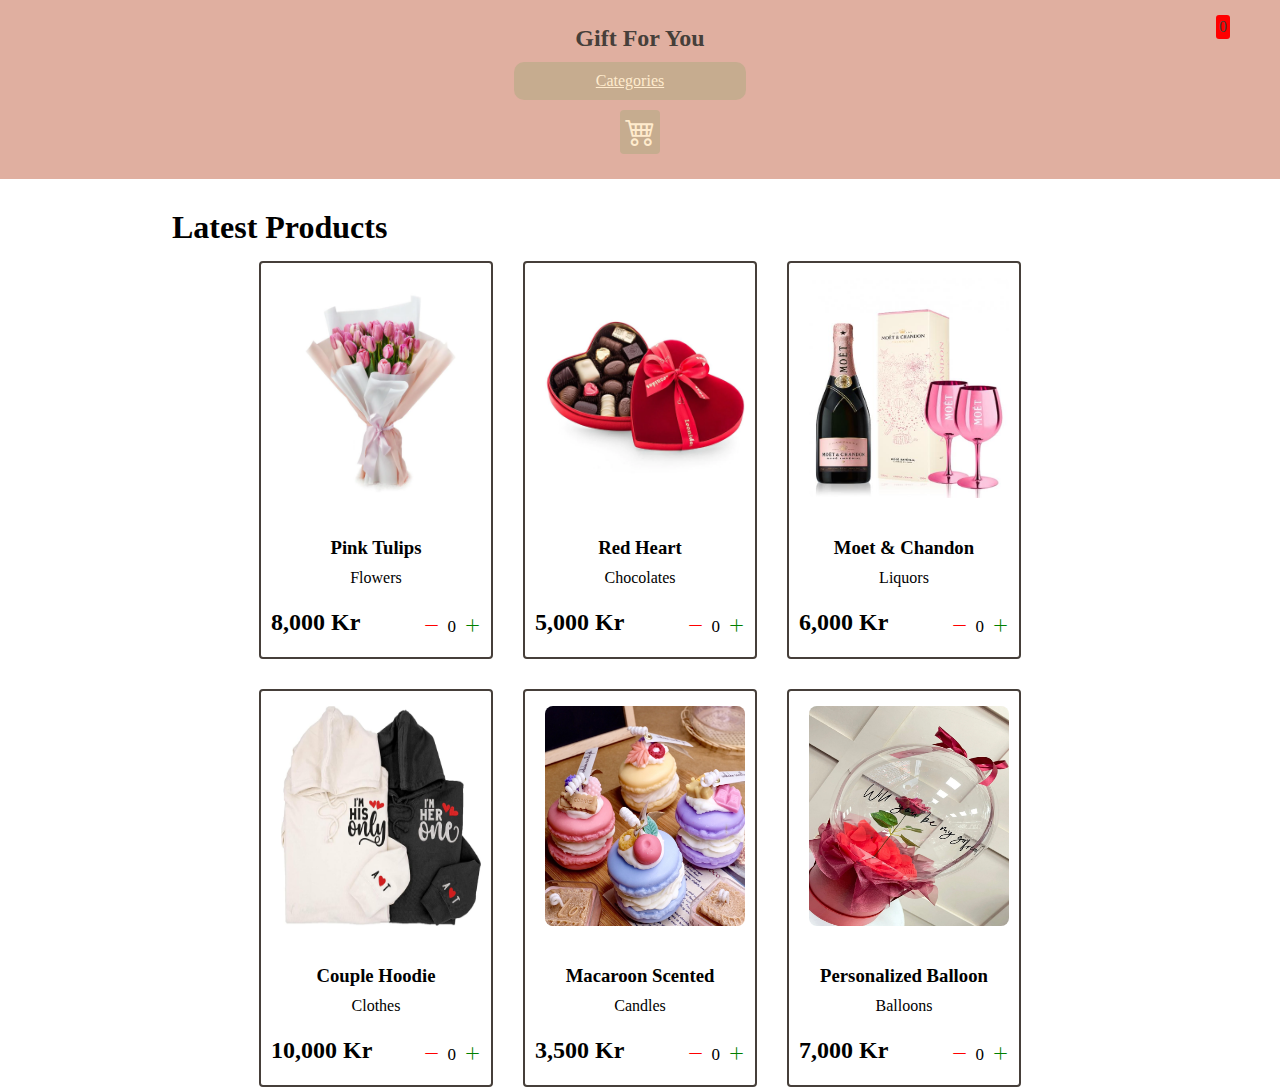
<file: index.html>
<!DOCTYPE html>
<html lang="en">
<head>
    <meta charset="UTF-8">
    <meta name="viewport" content="width=device-width, initial-scale=1.0">
    <title>Gift For You</title>
    <link rel="stylesheet" href="styles.css">
    <link rel="stylesheet" href="https://cdn.jsdelivr.net/npm/bootstrap-icons@1.11.1/font/bootstrap-icons.css">
</head>

<body>
 <!--Homepage Navbar-->
 <div class="navbar">
    <h2>Gift For You</h2>
    <a href="categoryList.html" class="button-link">Categories</a>
    <div class="cart">
        <i class="bi bi-cart4"></i>
        <div class="cartAmount">0</div>
    </div>
</div>


      

<!--Homepage 6 Products-->  
<div class="main-header">
<h1>Latest Products</h1>
</div>


<!-- Clickable image -->

<!--1-->
<div class="shop" id="shop">
    <div class="item">
        <div class="image-container" id="image1" onclick="navigateTo('flowers.html')">
            <img width="200" src="pic.img/Flowers.img/Pink Tulips.webp" alt="Image 1">
          </div>

        <div class="details">
            <h3>Pink Tulips</h3>
            <p>Flowers</p>
            <div class="price-quantity">
                <h2>8,000 Kr</h2>
                <div class="button">
                    <i class="bi bi-dash-lg"></i>
                     <div id=${id} class="quantity">0</div>
                    <i class="bi bi-plus-lg"></i>
                </div>
            </div>
        </div>

<!--2-->
    </div>
    <div class="item">
   <div class="image-container" id="image2" onclick="navigateTo('chocolates.html')">
            <img width="200" src="pic.img/Homepage/Red Heart.webp" alt="Image 2">
          </div>
        <div class="details">
            <h3>Red Heart</h3>
            <p>Chocolates</p>
            <div class="price-quantity">
                <h2>5,000 Kr</h2>
                <div class="button">
                    <i class="bi bi-dash-lg"></i>
                     <div class="quantity">0</div>
                    <i class="bi bi-plus-lg"></i>
                </div>
            </div>
        </div>
    </div>
<!--3-->
    <div class="item">
        <div class="image-container" id="image3" onclick="navigateTo('Liquors.html')">
            <img width="150" src="pic.img/Homepage/Chandon.jpg" alt="Image 3">
          </div>
        <div class="details">
            <h3>Moet & Chandon</h3>
            <p>Liquors</p>
            <div class="price-quantity">
                <h2>6,000 Kr</h2>
                <div class="button">
                    <i class="bi bi-dash-lg"></i>
                     <div class="quantity">0</div>
                    <i class="bi bi-plus-lg"></i>
                </div>
            </div>
        </div>
    </div>
    <!--4-->
    <div class="item">
        <div class="image-container" id="image4" onclick="navigateTo('clothing.html')">
            <img width="200" src="pic.img/Homepage/Couple Shirt.jpg" alt="Image 4">
          </div>
        <div class="details">
            <h3>Couple Hoodie</h3>
            <p>Clothes</p>
            <div class="price-quantity">
                <h2>10,000 Kr</h2>
                <div class="button">
                    <i class="bi bi-dash-lg"></i>
                     <div class="quantity">0</div>
                    <i class="bi bi-plus-lg"></i>
                </div>
            </div>
        </div></div>
        <!--5-->
    <div class="item">
        <div class="image-container" id="image5" onclick="navigateTo('candles.html')">
            <img width="200" src="pic.img/Homepage/Macaron candles.jfif" alt="Image 5">
          </div>
        <div class="details">
            <h3>Macaroon Scented</h3>
            <p>Candles</p>
            <div class="price-quantity">
                <h2>3,500 Kr</h2>
                <div class="button">
                    <i class="bi bi-dash-lg"></i>
                     <div class="quantity">0</div>
                    <i class="bi bi-plus-lg"></i>
                </div>
            </div>
        </div>
    </div>
    <!--6-->
    <div class="item">
        <div class="image-container" id="image6" onclick="navigateTo('balloon.html')">
            <img width="150" src="pic.img/Homepage/Personalized Balloon.webp" alt="Image 6">
          </div>
        <div class="details">
            <h3>Personalized Balloon</h3>
            <p>Balloons</p>
            <div class="price-quantity">
                <h2>7,000 Kr</h2>
                <div class="button">
                    <i class="bi bi-dash-lg"></i>
                     <div class="quantity">0</div>
                    <i class="bi bi-plus-lg"></i>
                </div>
            </div>
        </div>
    </div>
</div>
   


</body>
<script src="main.js"></script>

</html>
</file>
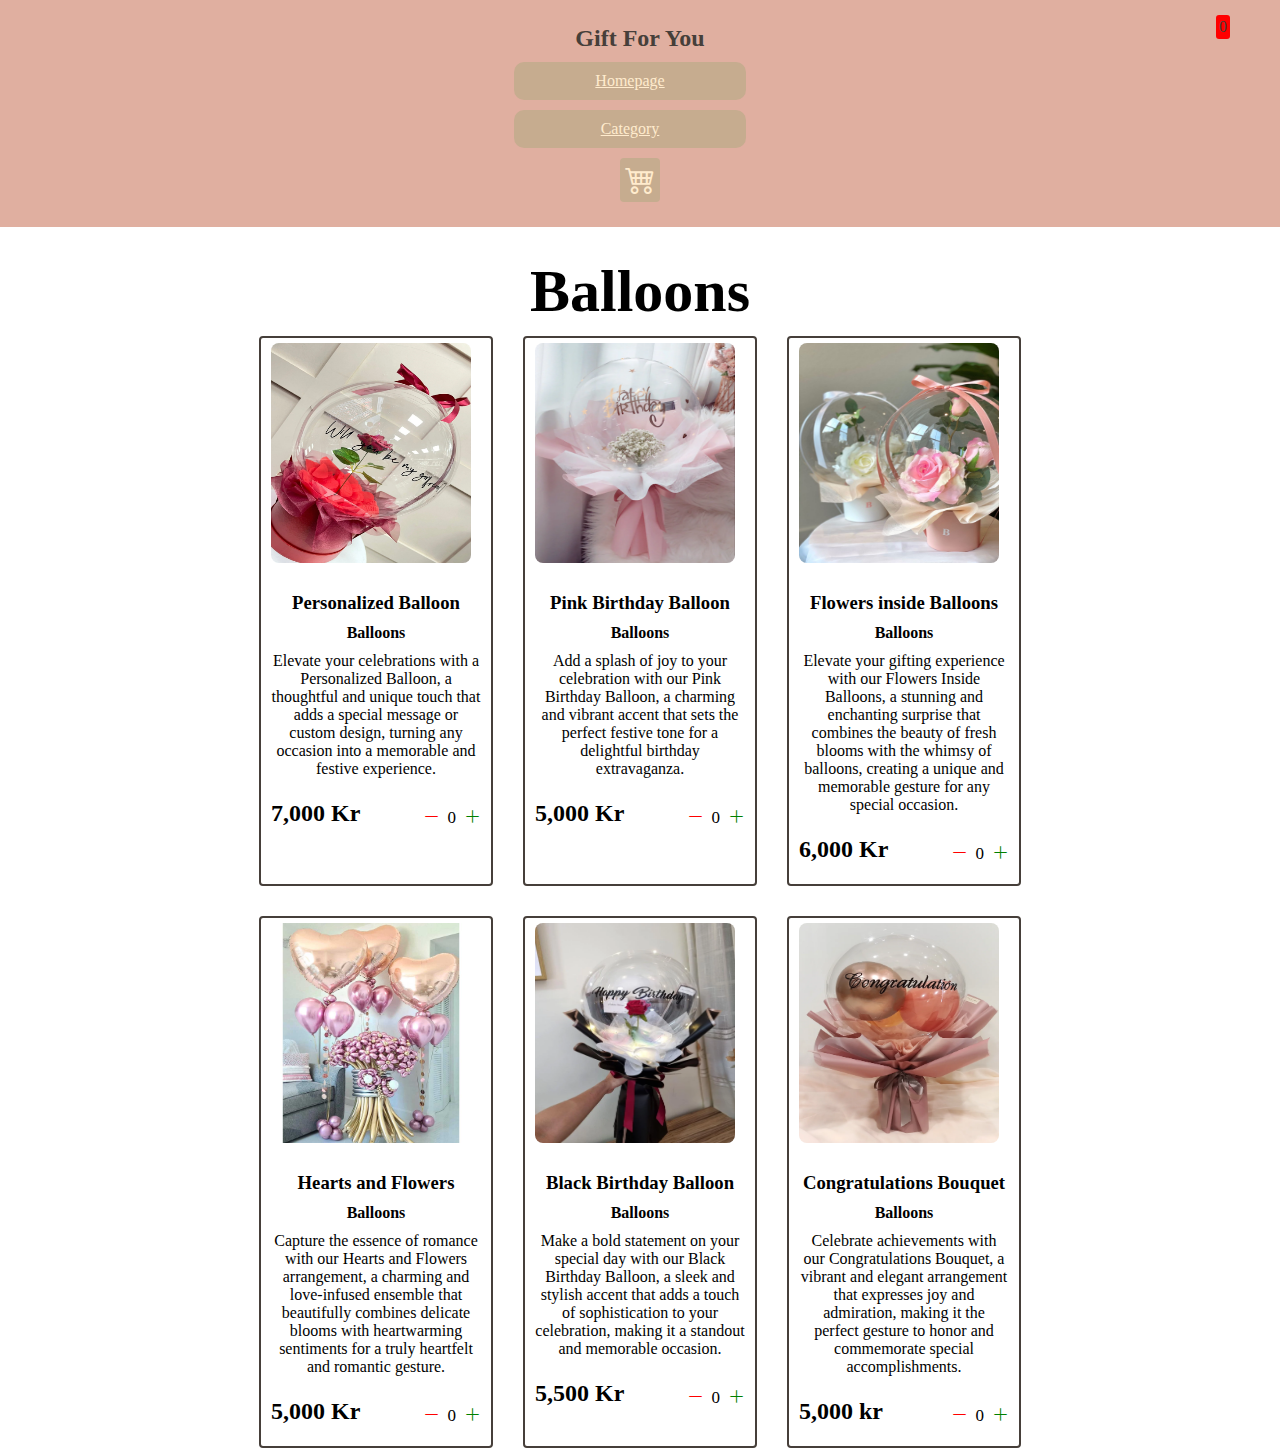
<file: balloon.html>
<!DOCTYPE html>
<html lang="en">
<head>
    <meta charset="UTF-8">
    <meta name="viewport" content="width=device-width, initial-scale=1.0">
    <title>Gift For You</title>
    <link rel="stylesheet" href="styles.css">
    <link rel="stylesheet" href="https://cdn.jsdelivr.net/npm/bootstrap-icons@1.11.1/font/bootstrap-icons.css">
</head>

<body>
 <!--Homepage Navbar-->
 <div class="navbar">
    <h2>Gift For You</h2>
    <a href="index.html" class="button-link">Homepage</a>
    <a href="categoryList.html" class="button-link">Category</a>
    <div class="cart">
        <i class="bi bi-cart4"></i>
        <div class="cartAmount">0</div>
    </div>
</div>

  <!--Header-->
<div class="header">
    <h1>Balloons</h1>
    </div>


  



<!--Homepage 6 Products-->  


<div class="shop" id="shop">
    <div class="item">
        <img width="200" src="pic.img/Homepage/Personalized Balloon.webp" allt="">
        <div class="details">
            <h3>Personalized Balloon </h3>
            <h4>Balloons</h4>
            <p>Elevate your celebrations with a Personalized Balloon, a thoughtful and unique touch that adds a special message or custom design, turning any occasion
                 into a memorable and festive experience.</p>
            <div class="price-quantity">
                <h2>7,000 Kr</h2>
                <div class="button">
                    <i class="bi bi-dash-lg"></i>
                     <div class="quantity">0</div>
                    <i class="bi bi-plus-lg"></i>
                </div>
            </div>
        </div>

    </div>
    <div class="item">
        <img width="200" src="pic.img/Balloons/Pink Bouquet Balloon.webp" allt="">
        <div class="details">
            <h3>Pink Birthday Balloon</h3>
            <h4>Balloons</h4>
            <p>Add a splash of joy to your celebration with our Pink Birthday Balloon, a charming and vibrant accent that sets the perfect festive tone
                 for a delightful birthday extravaganza.</p>
            <div class="price-quantity">
                <h2>5,000 Kr</h2>
                <div class="button">
                    <i class="bi bi-dash-lg"></i>
                     <div class="quantity">0</div>
                    <i class="bi bi-plus-lg"></i>
                </div>
            </div>
        </div>
    </div>
    <div class="item">
        <img width="200" src="pic.img/Balloons/Flowers in Balloon.jpg" allt="">
        <div class="details">
            <h3>Flowers inside Balloons</h3>
            <h4>Balloons</h4>
            <p>Elevate your gifting experience with our Flowers Inside Balloons, a stunning and enchanting surprise that combines the beauty of fresh blooms with the whimsy of balloons, creating a 
                unique and memorable gesture for any special occasion.</p>
            <div class="price-quantity">
                <h2>6,000 Kr</h2>
                <div class="button">
                    <i class="bi bi-dash-lg"></i>
                     <div class="quantity">0</div>
                    <i class="bi bi-plus-lg"></i>
                </div>
            </div>
        </div>
    </div>
    <div class="item"><img width="200" src="pic.img/Balloons/BIG-FLOWERS-BALLOON-BOUQUET2.jpg" allt="">
        <div class="details">
            <h3>Hearts and Flowers</h3>
            <h4>Balloons</h4>
            <p>Capture the essence of romance with our Hearts and Flowers arrangement, a charming and love-infused ensemble that beautifully combines delicate blooms with heartwarming sentiments 
                for a truly heartfelt and romantic gesture.</p>
            <div class="price-quantity">
                <h2>5,000 Kr</h2>
                <div class="button">
                    <i class="bi bi-dash-lg"></i>
                     <div class="quantity">0</div>
                    <i class="bi bi-plus-lg"></i>
                </div>
            </div>
        </div></div>
    <div class="item">
        <img width="200" src="pic.img/Balloons/faux_red_rose_balloon_bouquet__1636356644_e60dd2e4_progressive.webp" allt="">
        <div class="details">
            <h3>Black Birthday Balloon</h3>
            <h4>Balloons</h4>
            <p>Make a bold statement on your special day with our Black Birthday Balloon, a sleek and stylish accent that adds a touch of sophistication to your celebration,
                 making it a standout and memorable occasion.</p>
            <div class="price-quantity">
                <h2>5,500 Kr</h2>
                <div class="button">
                    <i class="bi bi-dash-lg"></i>
                     <div class="quantity">0</div>
                    <i class="bi bi-plus-lg"></i>
                </div>
            </div>
        </div>
    </div>
    <div class="item">
        <img width="200" src="pic.img/Balloons/553cdd_c9b8fe5bd75f4e6ab3606ebed4e3a195~mv2.webp" allt="">
        <div class="details">
            <h3>Congratulations Bouquet</h3>
            <h4>Balloons</h4>
            <p>Celebrate achievements with our Congratulations Bouquet, a vibrant and elegant arrangement that expresses joy and admiration, making it the perfect gesture to honor 
                 and commemorate special accomplishments.</p>
            <div class="price-quantity">
                <h2>5,000 kr</h2>
                <div class="button">
                    <i class="bi bi-dash-lg"></i>
                     <div class="quantity">0</div>
                    <i class="bi bi-plus-lg"></i>
                </div>
            </div>
        </div>
    </div>
</div>
       
    </div>
   
    
    
    </body>
    <script src="main.js"></script>
    
    </html>
</file>
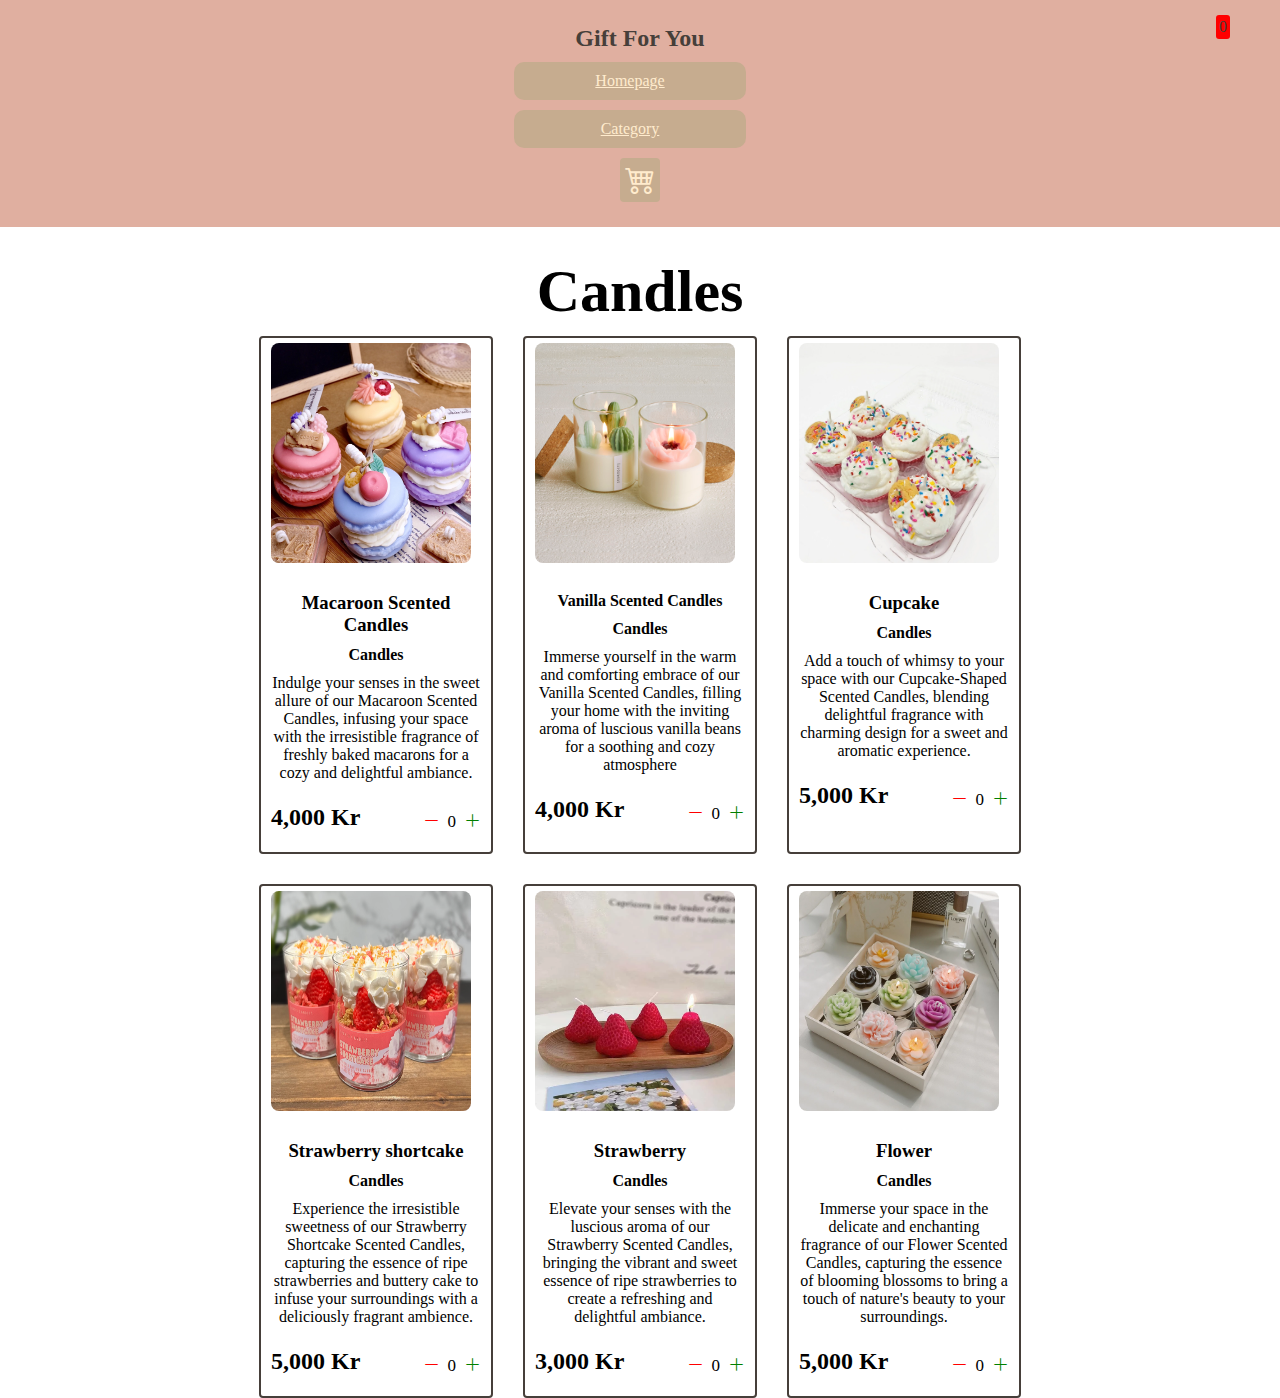
<file: candles.html>
<!DOCTYPE html>
<html lang="en">
<head>
    <meta charset="UTF-8">
    <meta name="viewport" content="width=device-width, initial-scale=1.0">
    <title>Gift For You</title>
    <link rel="stylesheet" href="styles.css">
    <link rel="stylesheet" href="https://cdn.jsdelivr.net/npm/bootstrap-icons@1.11.1/font/bootstrap-icons.css">
</head>

<body>
 
<!--Homepage Navbar-->
<div class="navbar">
    <h2>Gift For You</h2>
    <a href="index.html" class="button-link">Homepage</a>
    <a href="categoryList.html" class="button-link">Category</a>
    <div class="cart">
        <i class="bi bi-cart4"></i>
        <div class="cartAmount">0</div>
    </div>
</div>
  
  
<!--Header-->
<div class="header">
    <h1>Candles </h1>
    </div>

<!--Homepage 6 Products-->  


<div class="shop" id="shop">
    <div class="item">
        <img width="200" src="pic.img/Homepage/Macaron candles.jfif" allt="">
        <div class="details">
            <h3>Macaroon Scented Candles</h3>
            <h4>Candles</h4>
            <p>
                Indulge your senses in the sweet allure of our Macaroon Scented Candles, infusing your space with the irresistible fragrance of freshly baked
                 macarons for a cozy and delightful ambiance.
            </p>
            <div class="price-quantity">
                <h2>4,000 Kr</h2>
                <div class="button">
                    <i class="bi bi-dash-lg"></i>
                     <div class="quantity">0</div>
                    <i class="bi bi-plus-lg"></i>
                </div>
            </div>
        </div>

    </div>
    <div class="item">
        <img width="200" src="pic.img/Candles/Vanilla Scented Candles.jpg" allt="">
        <div class="details">
            <h4>Vanilla Scented Candles</h4>
            <h4>Candles</h4>
            <p>
                Immerse yourself in the warm and comforting embrace of our Vanilla Scented Candles, filling your home with the inviting aroma of
                 luscious vanilla beans for a soothing and cozy atmosphere
            </p>
            <div class="price-quantity">
                <h2>4,000 Kr</h2>
                <div class="button">
                    <i class="bi bi-dash-lg"></i>
                     <div class="quantity">0</div>
                    <i class="bi bi-plus-lg"></i>
                </div>
            </div>
        </div>
    </div>
    <div class="item">
        <img width="200" src="pic.img/Candles/Cupcake candles.webp" allt="">
        <div class="details">
            <h3>Cupcake</h3>
            <h4>Candles</h4>
            <p>Add a touch of whimsy to your space with our Cupcake-Shaped Scented Candles, blending delightful fragrance with charming 
                design for a sweet and aromatic experience.</p>
            <div class="price-quantity">
                <h2>5,000 Kr</h2>
                <div class="button">
                    <i class="bi bi-dash-lg"></i>
                     <div class="quantity">0</div>
                    <i class="bi bi-plus-lg"></i>
                </div>
            </div>
        </div>
    </div>
    <div class="item"><img width="200" src="pic.img/Candles/Strawberry shortcake candle.webp" allt="">
        <div class="details">
            <h3>Strawberry shortcake</h3>
            <h4>Candles</h4>
            <p>Experience the irresistible sweetness of our Strawberry Shortcake Scented Candles, capturing the essence of
                 ripe strawberries and buttery cake to infuse your
                 surroundings with a deliciously fragrant ambience.</p>
            <div class="price-quantity">
                <h2>5,000 Kr</h2>
                <div class="button">
                    <i class="bi bi-dash-lg"></i>
                     <div class="quantity">0</div>
                    <i class="bi bi-plus-lg"></i>
                </div>
            </div>
        </div></div>
    <div class="item">
        <img width="200" src="pic.img/Candles/Strawberry candles.webp" allt="">
        <div class="details">
            <h3>Strawberry</h3>
            <h4>Candles</h4>
            <p>Elevate your senses with the luscious aroma of our Strawberry Scented Candles, bringing the vibrant and sweet essence of ripe strawberries
                 to create a refreshing and delightful ambiance.</p>
            <div class="price-quantity">
                <h2>3,000 Kr</h2>
                <div class="button">
                    <i class="bi bi-dash-lg"></i>
                     <div class="quantity">0</div>
                    <i class="bi bi-plus-lg"></i>
                </div>
            </div>
        </div>
    </div>
    <div class="item">
        <img width="200" src="pic.img/Candles/Flower candles.webp" allt="">
        <div class="details">
            <h3>Flower</h3>
            <h4>Candles</h4>
            <p>Immerse your space in the delicate and enchanting fragrance of our Flower Scented Candles, capturing the essence of blooming blossoms to bring a 
                touch of nature's beauty to your surroundings.</p>
            <div class="price-quantity">
                <h2>5,000 Kr</h2>
                <div class="button">
                    <i class="bi bi-dash-lg"></i>
                     <div class="quantity">0</div>
                    <i class="bi bi-plus-lg"></i>
                </div>
            </div>
        </div>
    </div>
</div>
   
   
   
    
    </body>
    <script src="main.js"></script>
    
    </html>
</file>
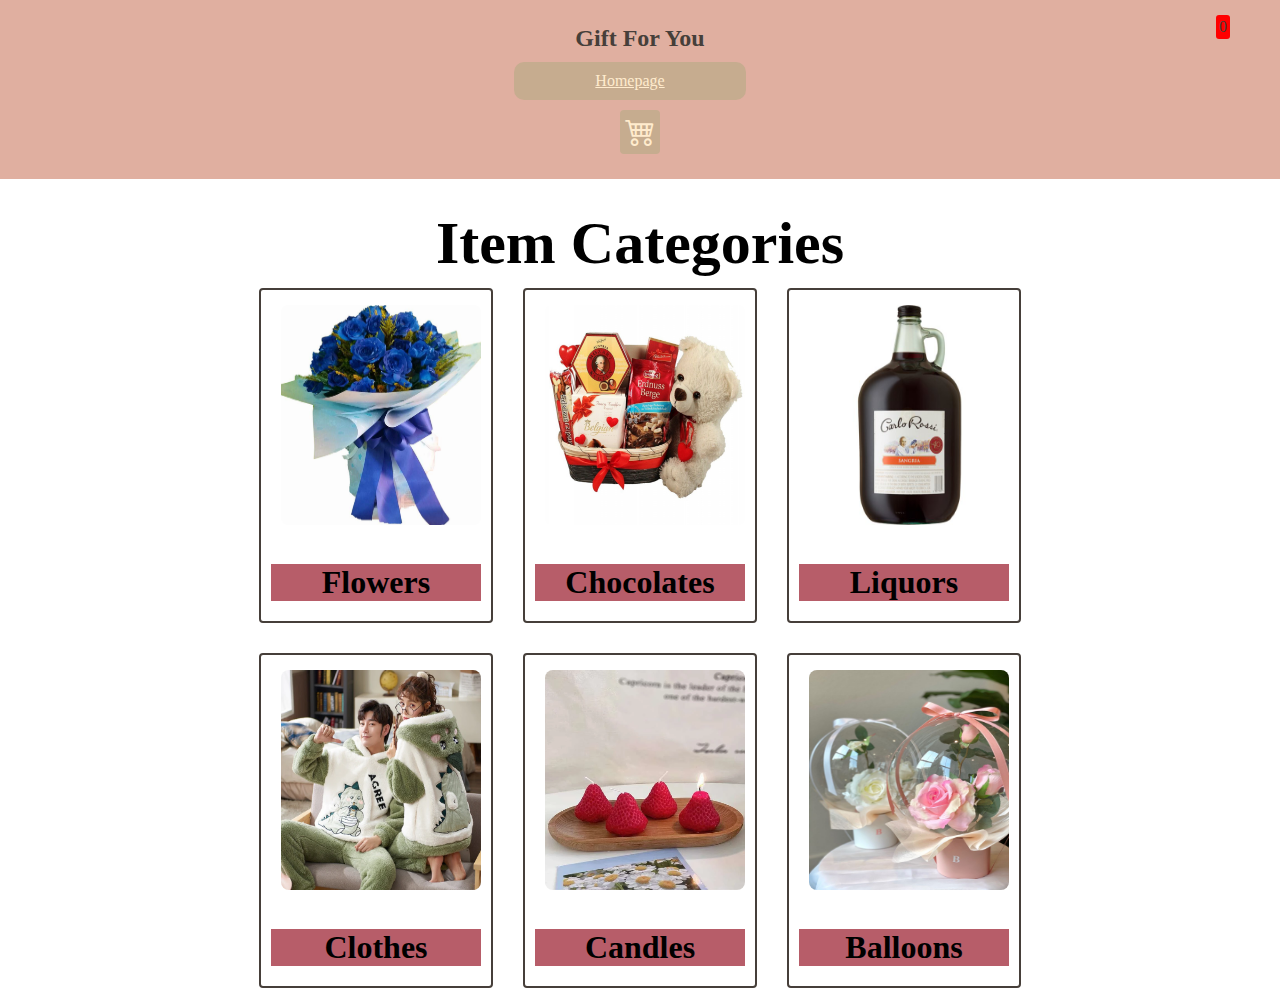
<file: categoryList.html>
<!DOCTYPE html>
<html lang="en">
<head>
    <meta charset="UTF-8">
    <meta name="viewport" content="width=device-width, initial-scale=1.0">
    <title>Document</title>
    <link rel="stylesheet" href="styles.css">
    <link rel="stylesheet" href="https://cdnjs.cloudflare.com/ajax/libs/font-awesome/6.1.1/css/all.min.css"/>
    <link rel="stylesheet" href="https://cdn.jsdelivr.net/npm/bootstrap-icons@1.11.1/font/bootstrap-icons.css">
</head>
<body>
 <!--Homepage Navbar-->
 <div class="navbar">
    <h2>Gift For You</h2>
    <a href="index.html" class="button-link">Homepage</a>
    <div class="cart">
        <i class="bi bi-cart4"></i>
        <div class="cartAmount">0</div>
    </div>
</div>
  
        <!--Header-->
<div class="header">
    <h1>Item Categories</h1>
    </div>

    </div>

       <!--Category List-->

       <div class="shop" id="shop">

        <div class="item">
            <div class="image-container" id="image1" onclick="navigateTo('flowers.html')">
                <img width="200" src="pic.img/Flowers.img/Blue Roses.jpg" alt="Image 1">
              </div>
            <div class="details">  <h1>Flowers</h1>  </div>
                </div>
        


        <div class="item">
            <div class="image-container" id="image2" onclick="navigateTo('chocolates.html')">
                <img width="200" src="pic.img/Chocolates/Belgian.jpg" alt="Image 2">
              </div>
            <div class="details">  <h1>Chocolates</h1>  </div>
                </div>
        
        <div class="item">
            <div class="image-container" id="image3" onclick="navigateTo('Liquors.html')">
                <img width="200" src="pic.img/Liquors/Sangria.webp" alt="Image 3">
              </div>
            <div class="details">  <h1>Liquors</h1>  </div>
        </div>

        <div class="item">
           <div class="image-container" id="image4" onclick="navigateTo('clothing.html')">
                <img width="200" src="pic.img/Clothes/Dino Hoodie Pajamas.webp" alt="Image 4">
              </div>
            <div class="details">  <h1>Clothes</h1>  </div>
        </div>

        <div class="item">
           <div class="image-container" id="image5" onclick="navigateTo('Candles.html')">
                <img width="200" src="pic.img/Candles/Strawberry candles.webp" alt="Image 5">
              </div>
            <div class="details">  <h1>Candles</h1>  </div>
        </div>

        <div class="item">
         <div class="image-container" id="image6" onclick="navigateTo('balloon.html')">
                <img width="200" src="pic.img/Balloons/Flowers in Balloon.jpg" alt="Image 6">
              </div>
            <div class="details">  <h1>Balloons</h1>  </div>
        </div>
       </div>


      
    
</body>
<script src="main.js"></script>
</html>
</file>
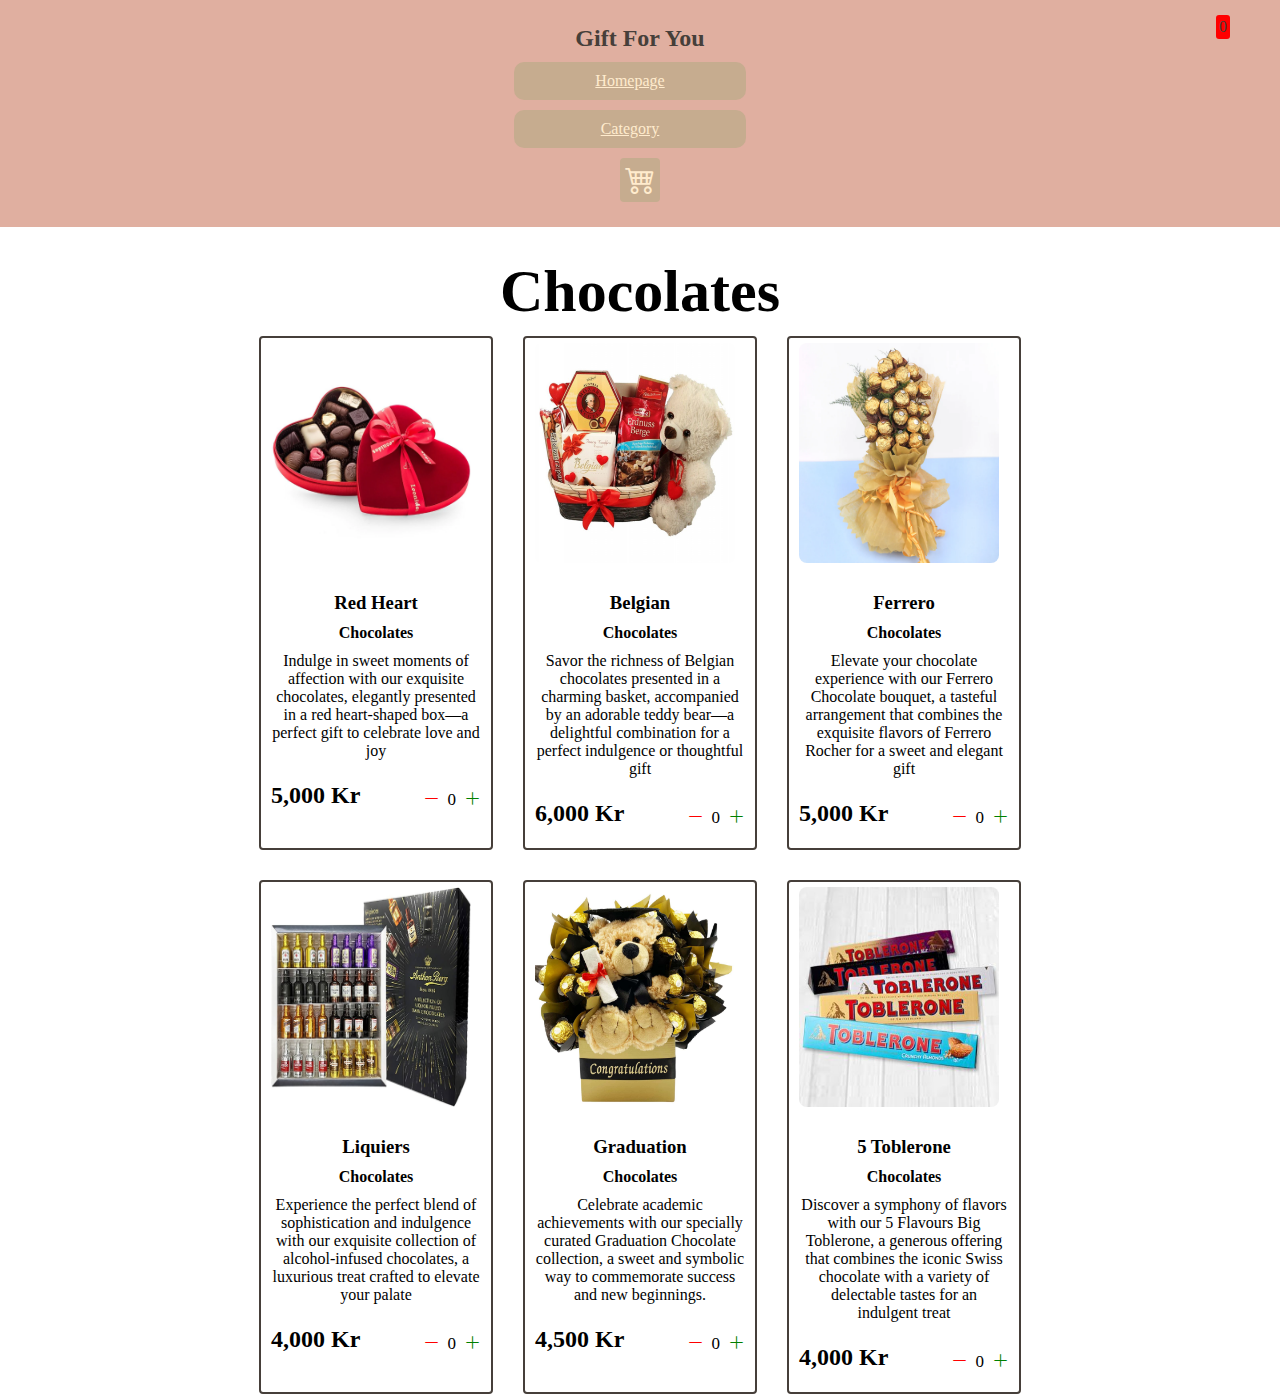
<file: chocolates.html>
<!DOCTYPE html>
<html lang="en">
<head>
    <meta charset="UTF-8">
    <meta name="viewport" content="width=device-width, initial-scale=1.0">
    <title>Gift For You</title>
    <link rel="stylesheet" href="styles.css">
    <link rel="stylesheet" href="https://cdnjs.cloudflare.com/ajax/libs/font-awesome/6.1.1/css/all.min.css"/>
    <link rel="stylesheet" href="https://cdn.jsdelivr.net/npm/bootstrap-icons@1.11.1/font/bootstrap-icons.css">
</head>

<body>
<!--Homepage Navbar-->
<div class="navbar">
    <h2>Gift For You</h2>
    <a href="index.html" class="button-link">Homepage</a>
    <a href="categoryList.html" class="button-link">Category</a>
    <div class="cart">
        <i class="bi bi-cart4"></i>
        <div class="cartAmount">0</div>
    </div>
</div>
  
<!--Header-->
<div class="header">
    <h1>Chocolates</h1>
    </div>

   
   

  
<!--Homepage 6 Products-->  


<div class="shop" id="shop">
    <div class="item">
        <img width="200" src="pic.img/Homepage/Red Heart.webp" allt="">
        <div class="details">
            <h3>Red Heart</h3>
            <h4>Chocolates</h4>
            <p>Indulge in sweet moments of affection with our exquisite chocolates,
                 elegantly presented in a red heart-shaped box—a perfect gift to celebrate love and joy</p>
            <div class="price-quantity">
                <h2>5,000 Kr</h2>
                <div class="button">
                    <i class="bi bi-dash-lg"></i>
                     <div class="quantity">0</div>
                    <i class="bi bi-plus-lg"></i>
                </div>
            </div>
        </div>

    </div>
    <div class="item">
        <img width="200" src="pic.img/Chocolates/Belgian.jpg" allt="">
        <div class="details">
            <h3>Belgian</h3>
            <h4>Chocolates</h4>
            <p>Savor the richness of Belgian chocolates presented in a charming basket, accompanied by an adorable teddy bear—a 
                delightful combination for a perfect indulgence or thoughtful gift</p>
            <div class="price-quantity">
                <h2>6,000 Kr</h2>
                <div class="button">
                    <i class="bi bi-dash-lg"></i>
                     <div class="quantity">0</div>
                    <i class="bi bi-plus-lg"></i>
                </div>
            </div>
        </div>
    </div>
    <div class="item">
        <img width="200" src="pic.img/Chocolates/Ferrero Rocher.webp" allt="">
        <div class="details">
            <h3>Ferrero</h3>
            <h4>Chocolates</h4>
            <p>Elevate your chocolate experience with our Ferrero Chocolate bouquet, a tasteful arrangement that combines 
                the exquisite flavors of Ferrero Rocher for a sweet and elegant gift</p>
            <div class="price-quantity">
                <h2>5,000 Kr</h2>
                <div class="button">
                    <i class="bi bi-dash-lg"></i>
                     <div class="quantity">0</div>
                    <i class="bi bi-plus-lg"></i>
                </div>
            </div>
        </div>
    </div>
    <div class="item"><img width="200" src="pic.img/Chocolates/Liquers.jpg" allt="">
        <div class="details">
            <h3>Liquiers</h3>
            <h4>Chocolates</h4>
            <p>Experience the perfect blend of sophistication and indulgence with our exquisite collection of alcohol-infused chocolates,
                 a luxurious treat crafted to elevate your palate</p>
            <div class="price-quantity">
                <h2>4,000 Kr</h2>
                <div class="button">
                    <i class="bi bi-dash-lg"></i>
                     <div class="quantity">0</div>
                    <i class="bi bi-plus-lg"></i>
                </div>
            </div>
        </div></div>
    <div class="item">
        <img width="200" src="pic.img/Chocolates/Congratulations Gift.jpg" allt="">
        <div class="details">
            <h3>Graduation</h3>
            <h4>Chocolates</h4>
            <p>Celebrate academic achievements with our specially curated Graduation 
                Chocolate collection, a sweet and symbolic way to commemorate success and new beginnings.</p>
            <div class="price-quantity">
                <h2>4,500 Kr</h2>
                <div class="button">
                    <i class="bi bi-dash-lg"></i>
                     <div class="quantity">0</div>
                    <i class="bi bi-plus-lg"></i>
                </div>
            </div>
        </div>
    </div>
    <div class="item">
        <img width="200" src="pic.img/Chocolates/Mix Toblerone.jpg" allt="">
        <div class="details">
            <h3>5 Toblerone</h3>
            <h4>Chocolates</h4>
            <p>Discover a symphony of flavors with our 5 Flavours Big Toblerone, a generous offering that combines the iconic Swiss chocolate with
                 a variety of delectable tastes for an indulgent treat</p>
            <div class="price-quantity">
                <h2>4,000 Kr</h2>
                <div class="button">
                    <i class="bi bi-dash-lg"></i>
                     <div class="quantity">0</div>
                    <i class="bi bi-plus-lg"></i>
                </div>
            </div>
        </div>
    </div>
</div>
   


</body>
<script src="main.js"></script>

</html>
</file>
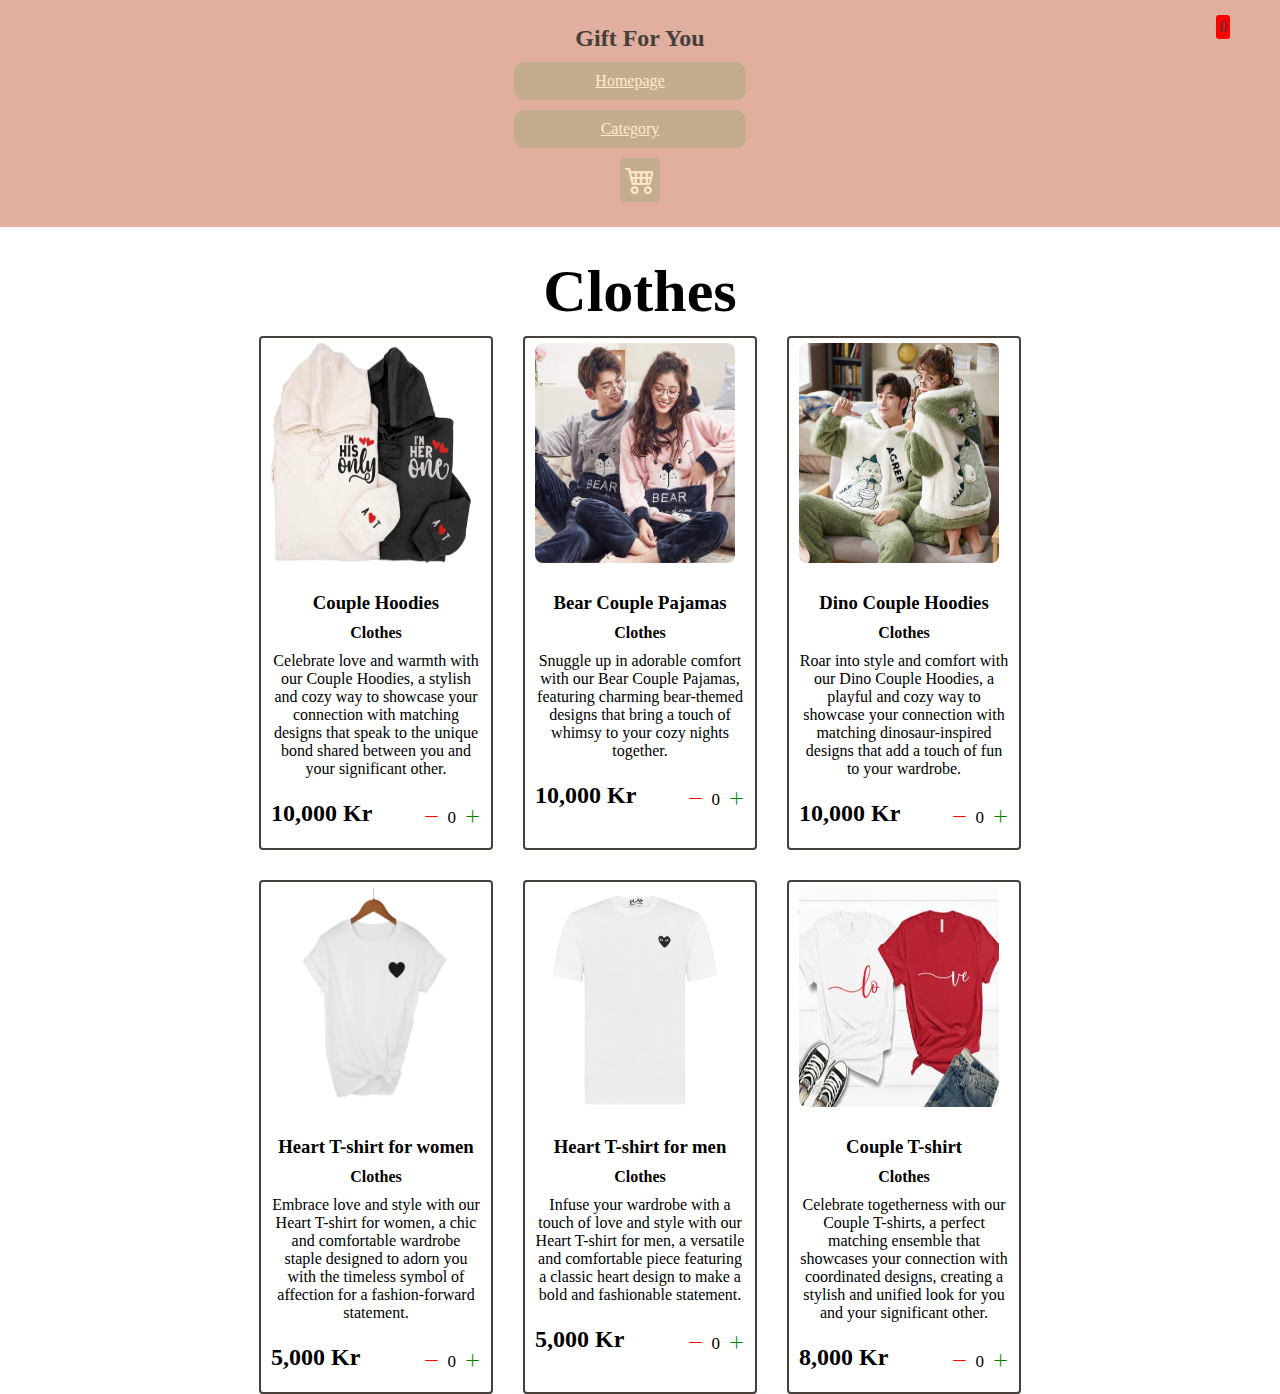
<file: clothing.html>
<!DOCTYPE html>
<html lang="en">
<head>
    <meta charset="UTF-8">
    <meta name="viewport" content="width=device-width, initial-scale=1.0">
    <title>Gift For You</title>
    <link rel="stylesheet" href="styles.css">
    <link rel="stylesheet" href="https://cdn.jsdelivr.net/npm/bootstrap-icons@1.11.1/font/bootstrap-icons.css">
</head>

<body>
 <!--Homepage Navbar-->
 <div class="navbar">
    <h2>Gift For You</h2>
    <a href="index.html" class="button-link">Homepage</a>
    <a href="categoryList.html" class="button-link">Category</a>
    <div class="cart">
        <i class="bi bi-cart4"></i>
        <div class="cartAmount">0</div>
    </div>
</div>

  <!--Header-->
<div class="header">
    <h1>Clothes</h1>
    </div>


  
<!--Homepage 6 Products-->  


<div class="shop" id="shop">
    <div class="item">
        <img width="200" src="pic.img/Homepage/Couple Shirt.jpg" allt="">
        <div class="details">
            <h3>Couple Hoodies</h3>
            <h4>Clothes</h4>
            <p>Celebrate love and warmth with our Couple Hoodies, a stylish and cozy way to showcase your connection with matching designs that speak to the unique 
                bond shared between you and your significant other.</p>
            <div class="price-quantity">
                <h2>10,000 Kr</h2>
                <div class="button">
                    <i class="bi bi-dash-lg"></i>
                     <div class="quantity">0</div>
                    <i class="bi bi-plus-lg"></i>
                </div>
            </div>
        </div>

    </div>
    <div class="item">
        <img width="200" src="pic.img/Clothes/Bear Pajamas.jpg" allt="">
        <div class="details">
            <h3>Bear Couple Pajamas</h3>
            <h4>Clothes</h4>
            <p>Snuggle up in adorable comfort with our Bear Couple Pajamas, featuring charming bear-themed designs that
                 bring a touch of whimsy to your cozy nights together.</p>
            <div class="price-quantity">
                <h2>10,000 Kr</h2>
                <div class="button">
                    <i class="bi bi-dash-lg"></i>
                     <div class="quantity">0</div>
                    <i class="bi bi-plus-lg"></i>
                </div>
            </div>
        </div>
    </div>
    <div class="item">
        <img width="200" src="pic.img/Clothes/Dino Hoodie Pajamas.webp" allt="">
        <div class="details">
            <h3>Dino Couple Hoodies</h3>
            <h4>Clothes</h4>
            <p>Roar into style and comfort with our 
                Dino Couple Hoodies, a playful and cozy way to showcase your connection with matching dinosaur-inspired designs that add a touch of fun to your wardrobe.
            </p>
            <div class="price-quantity">
                <h2>10,000 Kr</h2>
                <div class="button">
                    <i class="bi bi-dash-lg"></i>
                     <div class="quantity">0</div>
                    <i class="bi bi-plus-lg"></i>
                </div>
            </div>
        </div>
    </div>
    <div class="item"><img width="200" src="pic.img/Clothes/Heart for women.webp" allt="">
        <div class="details">
            <h3>Heart T-shirt for women</h3>
            <h4>Clothes</h4>
            <p>Embrace love and style with our Heart T-shirt for women, a chic and comfortable wardrobe staple designed to adorn you with the timeless symbol of 
                affection for a fashion-forward statement.</p>
            <div class="price-quantity">
                <h2>5,000 Kr</h2>
                <div class="button">
                    <i class="bi bi-dash-lg"></i>
                     <div class="quantity">0</div>
                    <i class="bi bi-plus-lg"></i>
                </div>
            </div>
        </div></div>
    <div class="item">
        <img width="200" src="pic.img/Clothes/Heart T shirt for men.avif" allt="">
        <div class="details">
            <h3>Heart T-shirt for men</h3>
            <h4>Clothes</h4>
            <p>Infuse your wardrobe with a touch of love 
                and style with our Heart T-shirt for men, a versatile and comfortable piece featuring a classic heart design to make a bold and fashionable statement.
            </p>
            <div class="price-quantity">
                <h2>5,000 Kr</h2>
                <div class="button">
                    <i class="bi bi-dash-lg"></i>
                     <div class="quantity">0</div>
                    <i class="bi bi-plus-lg"></i>
                </div>
            </div>
        </div>
    </div>
    <div class="item">
        <img width="200" src="pic.img/Clothes/LOVE.webp" allt="">
        <div class="details">
            <h3>Couple T-shirt</h3>
            <h4>Clothes</h4>
            <p>Celebrate togetherness with our Couple T-shirts, a perfect matching ensemble that showcases your connection with coordinated designs, creating a stylish and unified look
                 for you and your significant other.</p>
            <div class="price-quantity">
                <h2>8,000 Kr</h2>
                <div class="button">
                    <i class="bi bi-dash-lg"></i>
                     <div class="quantity">0</div>
                    <i class="bi bi-plus-lg"></i>
                </div>
            </div>
        </div>
    </div>
</div>
   
  
    
    </body>
    <script src="main.js"></script>
    
    </html>
</file>
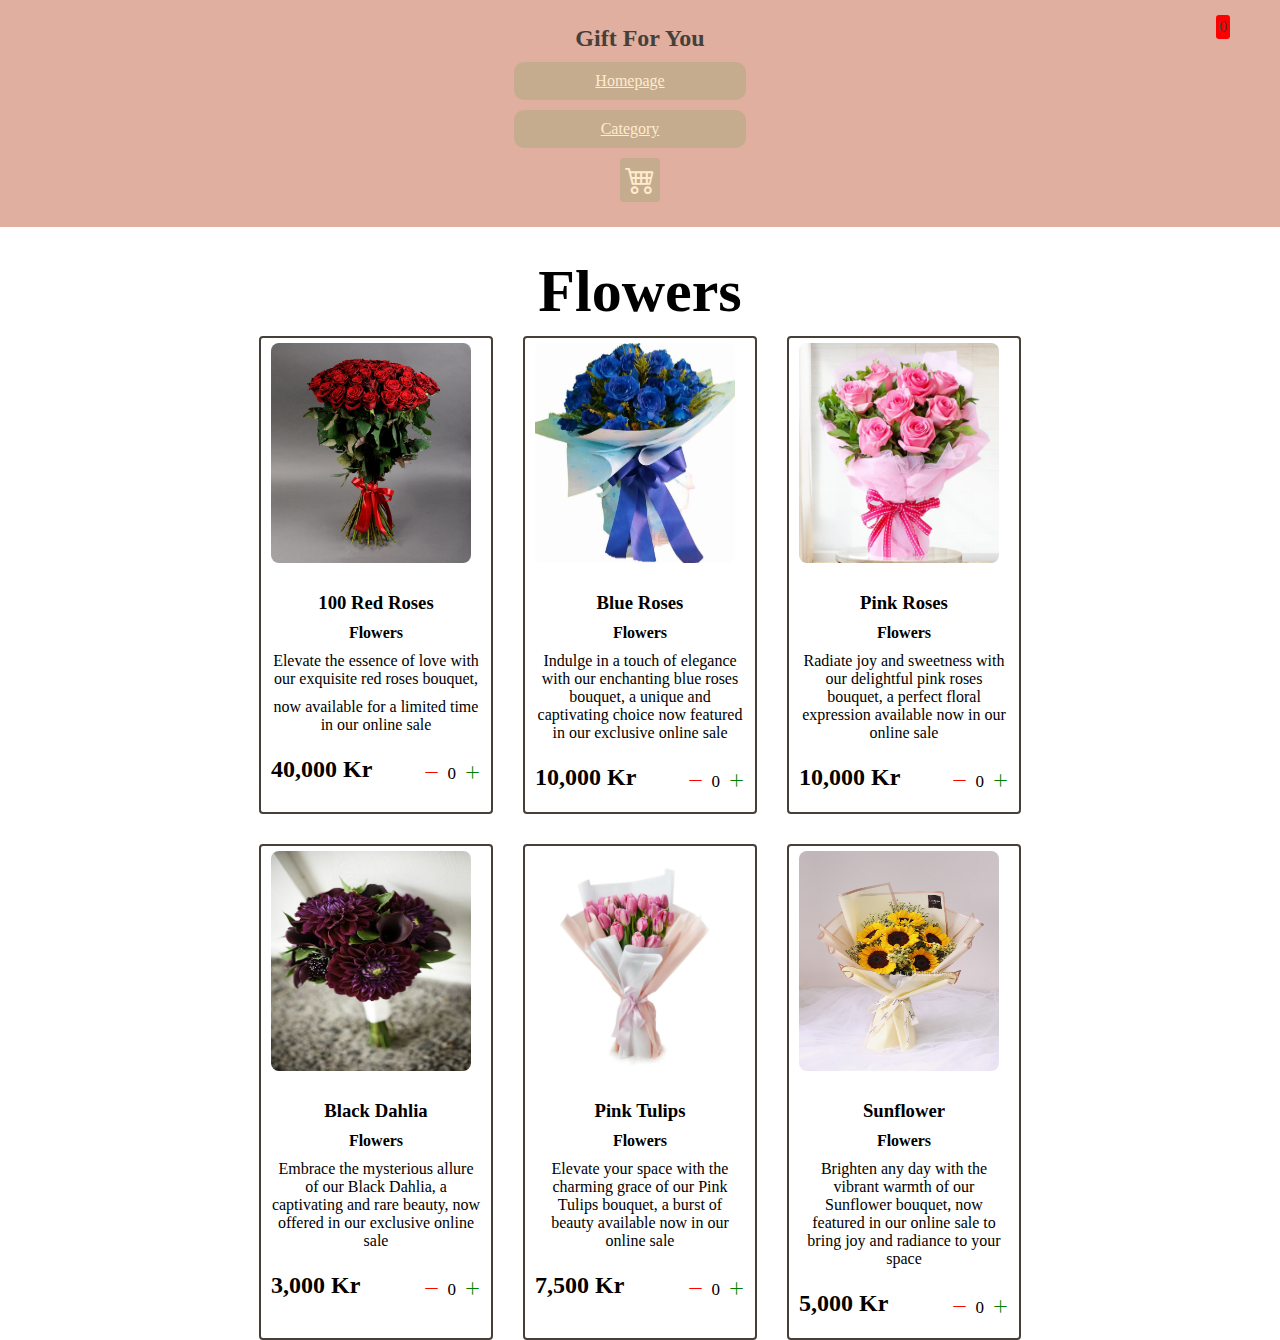
<file: flowers.html>
<!DOCTYPE html>
<html lang="en">
<head>
    <meta charset="UTF-8">
    <meta name="viewport" content="width=device-width, initial-scale=1.0">
    <title>Gift For You</title>
    <link rel="stylesheet" href="styles.css">
    <link rel="stylesheet" href="https://cdnjs.cloudflare.com/ajax/libs/font-awesome/6.1.1/css/all.min.css"/>
    <link rel="stylesheet" href="https://cdn.jsdelivr.net/npm/bootstrap-icons@1.11.1/font/bootstrap-icons.css">
</head>

<body>
 <!--Homepage Navbar-->
 <div class="navbar">
    <h2>Gift For You</h2>
    <a href="index.html" class="button-link">Homepage</a>
    <a href="categoryList.html" class="button-link">Category</a>
    <div class="cart">
        <i class="bi bi-cart4"></i>
        <div class="cartAmount">0</div>
    </div>
</div>
  

<!--Header-->
<div class="header">
    <h1>Flowers</h1>
    </div>

 
  
<!--Homepage 6 Products-->  


<div class="shop" id="shop">
    <div class="item">
        <img width="200" src="pic.img/Homepage/100 Roses.jfif" allt="">
        <div class="details">
            <h3>100 Red Roses</h3>
            <h4>Flowers</h4>
            <p>Elevate the essence of love with our exquisite red roses bouquet,
                 </p>
                <p> now available for a limited time in our online sale </p>           
            <div class="price-quantity">
                <h2>40,000 Kr</h2>
                <div class="button">
                    <i class="bi bi-dash-lg"></i>
                     <div class="quantity">0</div>
                    <i class="bi bi-plus-lg"></i>
                </div>
            </div>
        </div>

    </div>
    <div class="item">
        <img width="200" src="pic.img/Flowers.img/Blue Roses.jpg" allt="">
        <div class="details">
            <h3>Blue Roses</h3>
            <h4>Flowers</h4>
            <p>Indulge in a touch of elegance with our enchanting blue roses bouquet,
                 a unique and captivating choice now featured in our exclusive online sale</p>
            <div class="price-quantity">
                <h2>10,000 Kr</h2>
                <div class="button">
                    <i class="bi bi-dash-lg"></i>
                     <div class="quantity">0</div>
                    <i class="bi bi-plus-lg"></i>
                </div>
            </div>
        </div>
    </div>
    <div class="item">
        <img width="200" src="pic.img/Flowers.img/Pink Roses.png" allt="">
        <div class="details">
            <h3>Pink Roses</h3>
            <h4>Flowers</h4>
            <p>Radiate joy and sweetness with our delightful pink roses bouquet,
                 a perfect floral expression available now in our online sale</p>
            <div class="price-quantity">
                <h2>10,000 Kr</h2>
                <div class="button">
                    <i class="bi bi-dash-lg"></i>
                     <div class="quantity">0</div>
                    <i class="bi bi-plus-lg"></i>
                </div>
            </div>
        </div>
    </div>
    <div class="item"><img width="200" src="pic.img/Flowers.img/Black Dahlia.jpg" allt="">
        <div class="details">
            <h3>Black Dahlia</h3>
            <h4>Flowers</h4>
            <p>Embrace the mysterious allure of our Black Dahlia, 
                a captivating and rare beauty, now offered in our exclusive online sale</p>
            <div class="price-quantity">
                <h2>3,000 Kr</h2>
                <div class="button">
                    <i class="bi bi-dash-lg"></i>
                     <div class="quantity">0</div>
                    <i class="bi bi-plus-lg"></i>
                </div>
            </div>
        </div></div>
    <div class="item">
        <img width="200" src="pic.img/Flowers.img/Pink Tulips.webp" allt="">
        <div class="details">
            <h3>Pink Tulips</h3>
            <h4>Flowers</h4>
            <p>Elevate your space with the charming grace of our Pink Tulips bouquet,
                 a burst of beauty available now in our online sale</p>
            <div class="price-quantity">
                <h2>7,500 Kr</h2>
                <div class="button">
                    <i class="bi bi-dash-lg"></i>
                     <div class="quantity">0</div>
                    <i class="bi bi-plus-lg"></i>
                </div>
            </div>
        </div>
    </div>
    <div class="item">
        <img width="200" src="pic.img/Flowers.img/sunflower.webp" allt="">
        <div class="details">
            <h3>Sunflower</h3>
            <h4>Flowers</h4>
            <p>Brighten any day with the vibrant warmth of our Sunflower bouquet, 
                now featured in our online sale to bring joy and radiance to your space</p>
            <div class="price-quantity">
                <h2>5,000 Kr</h2>
                <div class="button">
                    <i class="bi bi-dash-lg"></i>
                     <div class="quantity">0</div>
                    <i class="bi bi-plus-lg"></i>
                </div>
            </div>
        </div>
    </div>
</div>
   


</body>
<script src="main.js"></script>

</html>
</file>
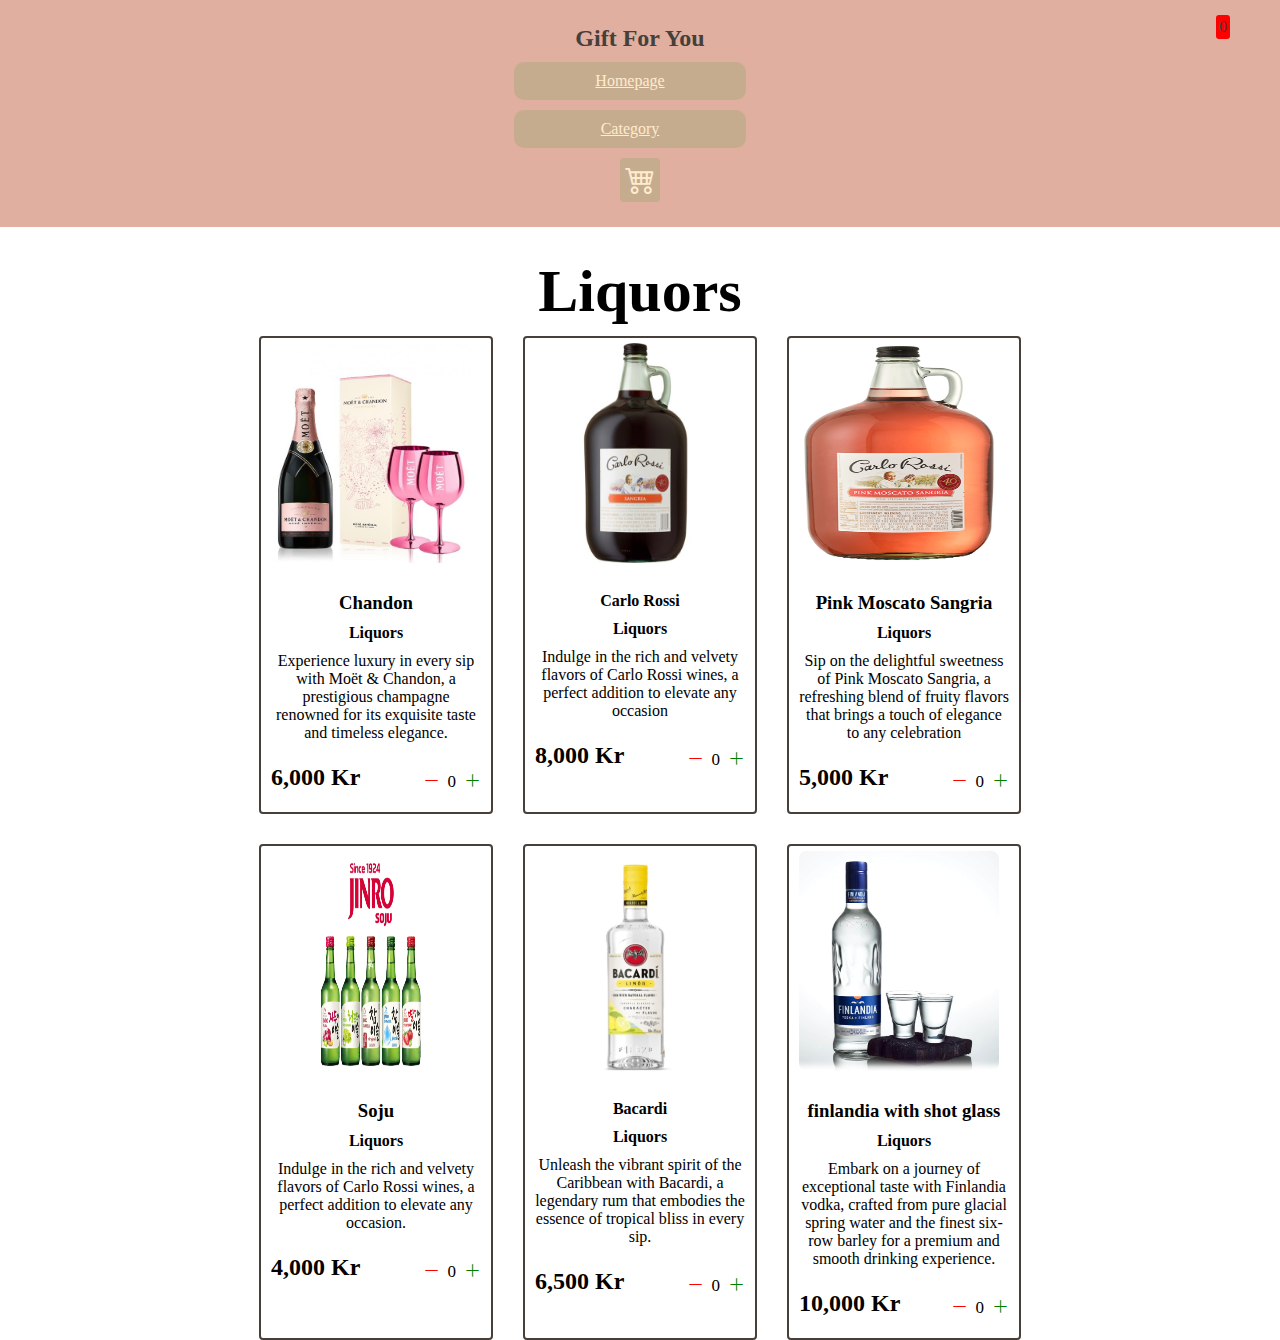
<file: Liquors.html>
<!DOCTYPE html>
<html lang="en">
<head>
    <meta charset="UTF-8">
    <meta name="viewport" content="width=device-width, initial-scale=1.0">
    <title>Gift For You</title>
    <link rel="stylesheet" href="styles.css">
    <link rel="stylesheet" href="https://cdn.jsdelivr.net/npm/bootstrap-icons@1.11.1/font/bootstrap-icons.css">
</head>

<body>
 <!--Homepage Navbar-->
 <div class="navbar">
    <h2>Gift For You</h2>
    <a href="index.html" class="button-link">Homepage</a>
    <a href="categoryList.html" class="button-link">Category</a>
    <div class="cart">
        <i class="bi bi-cart4"></i>
        <div class="cartAmount">0</div>
    </div>
</div>
  

<!--Header-->
<div class="header">
    <h1>Liquors</h1>
    </div>



  
<!--Homepage 6 Products-->  


<div class="shop" id="shop">
    <div class="item">
        <img width="200" src="pic.img/Homepage/Chandon.jpg" allt="">
        <div class="details">
            <h3>Chandon</h3>
            <h4>Liquors</h4>
            <p>Experience luxury in every sip with Moët & Chandon, a prestigious champagne renowned for 
                its exquisite taste and timeless elegance.</p>
            <div class="price-quantity">
                <h2>6,000 Kr</h2>
                <div class="button">
                    <i class="bi bi-dash-lg"></i>
                     <div class="quantity">0</div>
                    <i class="bi bi-plus-lg"></i>
                </div>
            </div>
        </div>

    </div>
    <div class="item">
        <img width="200" src="pic.img/Liquors/Sangria.webp" allt="">
        <div class="details">
            <h4>Carlo Rossi</h4>
            <h4>Liquors</h4>
            <p>Indulge in the rich and velvety flavors of Carlo Rossi wines,
                 a perfect addition to elevate any occasion</p>
            <div class="price-quantity">
                <h2>8,000 Kr</h2>
                <div class="button">
                    <i class="bi bi-dash-lg"></i>
                     <div class="quantity">0</div>
                    <i class="bi bi-plus-lg"></i>
                </div>
            </div>
        </div>
    </div>
    <div class="item">
        <img width="100" src="pic.img/Liquors/pink sangria.png" allt="">
        <div class="details">
            <h3>Pink Moscato Sangria</h3>
            <h4>Liquors</h4>
            <p>Sip on the delightful sweetness of Pink Moscato Sangria,
                 a refreshing blend of fruity flavors that brings a touch of elegance to any celebration</p>
            <div class="price-quantity">
                <h2>5,000 Kr</h2>
                <div class="button">
                    <i class="bi bi-dash-lg"></i>
                     <div class="quantity">0</div>
                    <i class="bi bi-plus-lg"></i>
                </div>
            </div>
        </div>
    </div>
    <div class="item"><img width="200" src="pic.img/Liquors/best-flavoured-soju.png" allt="">
        <div class="details">
            <h3>Soju</h3>
            <h4>Liquors</h4>
            <p>Indulge in the rich and velvety flavors of Carlo Rossi wines, 
                a perfect addition to elevate any occasion.</p>
            <div class="price-quantity">
                <h2>4,000 Kr</h2>
                <div class="button">
                    <i class="bi bi-dash-lg"></i>
                     <div class="quantity">0</div>
                    <i class="bi bi-plus-lg"></i>
                </div>
            </div>
        </div></div>
    <div class="item">
        <img width="200" src="pic.img/Liquors/Bacardi.webp" allt="">
        <div class="details">
            <h4>Bacardi</h4>
            <h4>Liquors</h4>
            <p>Unleash the vibrant spirit of the Caribbean with Bacardi, a legendary rum that embodies 
                the essence of tropical bliss in every sip.</p>
            <div class="price-quantity">
                <h2>6,500 Kr</h2>
                <div class="button">
                    <i class="bi bi-dash-lg"></i>
                     <div class="quantity">0</div>
                    <i class="bi bi-plus-lg"></i>
                </div>
            </div>
        </div>
    </div>
    <div class="item">
        <img width="200" src="pic.img/Liquors/Finlandia.jpg" allt="">
        <div class="details">
            <h3>finlandia with shot glass</h3>
            <h4>Liquors</h4>
            <p>Embark on a journey of exceptional taste with Finlandia vodka, crafted from pure glacial spring water and the finest six-row barley for a
                 premium and smooth drinking experience.</p>
            <div class="price-quantity">
                <h2>10,000 Kr</h2>
                <div class="button">
                    <i class="bi bi-dash-lg"></i>
                     <div class="quantity">0</div>
                    <i class="bi bi-plus-lg"></i>
                </div>
            </div>
        </div>
    </div>
</div>
   


</body>
<script src="main.js"></script>

</html>
</file>
<file: styles.css>
*{
    margin: 0;
    padding: 0;
    box-sizing: border-box;
}

.body {
    font-family: sans-serif;
   

}
.main-header{
   margin-left: 172px;
    margin-bottom: 15px;
}

.navbar {
    display: flex;
    flex-direction: row;
    justify-content: space-between;
    background-color: #E0AFA0;
    color: #463f3a;
    padding: 25px 60px;
    margin-bottom: 30px;
}

/**
**! Navbar
**/

    @media screen and (max-width: 1300px) {
        .navbar {
            flex-direction: column;
            align-items: center;
            gap: 10px;
        }

        .navbar a {
            width: 20%;
            box-sizing: border-box;
            border-radius: 10px;
            margin-right: 20px;
            text-align: center;
            gap: 10px;

        }

        
    }

    @media screen and (max-width: 600px) {
        .navbar {
            flex-direction: column;
            align-items: center;
            gap: 10px;
        }

        .navbar a {
            width: 30%;
            box-sizing: border-box;
            border-radius: 10px;
            margin-right: 20px;
            text-align: center;
            gap: 10px;

        }

       
    }

.navbar button {
    background-color: #c6ac8f;
    color: blanchedalmond;
    font-size: 20px;
    padding: 5px;
    border-radius: 4px;
    margin-right: -900px;
}
.cart{
    background-color: #c6ac8f;
    color: blanchedalmond;
    font-size: 30px;
    padding: 5px;
    border-radius: 4px;

   
}


.cartAmount {
    position: absolute;
    top: 15px;
    right: 50px;
    font-size: 16px;

    background-color: red;
    color: #463f3a;
    padding: 3px;
    border-radius: 3px;
}


/** 
* !Shop items styles
**/
.shop {
    display: grid;
    grid-template-columns: repeat(3, 234px);
    gap: 30px;
    justify-content: center;
    

}
@media (max-width:1000px){
    .shop{
        grid-template-columns: repeat(2,223px);
    }

}
@media (max-width:500px){
    .shop{
        grid-template-columns: repeat(1,223px);
    }

}

.item {
    border: 2px solid #463f3a;
    border-radius: 4px;
    
}
.item img {
    width:200px;
    height: 220px;
    border-radius: 8px;
    margin-left: 10px;
    margin-top: 5px;

    

}
.details{
    display: flex;
    flex-direction: column;
    padding: 10px;
    gap: 10px;
    margin-top: 15px;
    margin-bottom: 10px;
    text-align: center;
    
}

.price-quantity{
    display: flex;
    flex-direction: row;
    justify-content: space-between;
    align-items: center;
   margin-top: 10px;
}
.button{
    display: flex;
    flex-direction: row;
    gap: 8px;
    font-size: 17px;
    margin-top: 10px;
}

.bi-dash-lg {
    color: red;
}

.bi-plus-lg {
    color: green;
}

.button-link {
    display: flex;
    padding: 10px 20px;
    background-color: #c6ac8f;
    color: blanchedalmond;
    display: inline-block;
    font-size: 16px;
    cursor: pointer;
   gap:40px;
   margin-right: -700px;
   
    
}


/**
*!Category List
**/

.categories {
    display: grid;
    grid-template-columns: repeat(3,223px);
   gap: 30px;
   text-align: center;
   border: 2px solid #463f3a;
    border-radius: 4px;
    text-decoration: none;
    margin-top: 20px;
}
.categories.item{
    text-decoration: none;
    color: #4CAF50;
}
@media (max-width:1000) {
    .categories{
        grid-template-columns: repeat(2,223px);
    }
     }
     @media (max-width:500) {
        .categories{
            grid-template-columns: repeat(1,223px);
        }
         }

       
        
           
        
.index-category {
    display: flex;
    
width: 100%;
padding: 60px 0;
background-color: #b75d69;
color: white;
justify-content: center;
width: 300px;
height: 200px;
gap: 10px;
margin-top: 10px;
margin-bottom: 10px;


}
.index-category-box{
    
flex-direction: column;
    display: flex;
    grid-template-columns: repeat(3,223px);
}


.shop h1 {
text-decoration-line: none;
text-align: center;
background-color: #b75d69;
}

.header {
    font-size: 30px;
    text-align: center;
    margin-bottom: 10px;
}

/* Add styling for the clickable image containers */
.image-container {
    cursor: pointer;
    margin: 10px;
    display: inline-block;
  }


  .container form{
    margin-bottom: 30px;
    margin-left: 140px;
    width: 100%;
    border-radius: 15px;
  }

  .container form input {
    
    font-size: 100%;
    font-weight: 400;
    
  }
</file>
